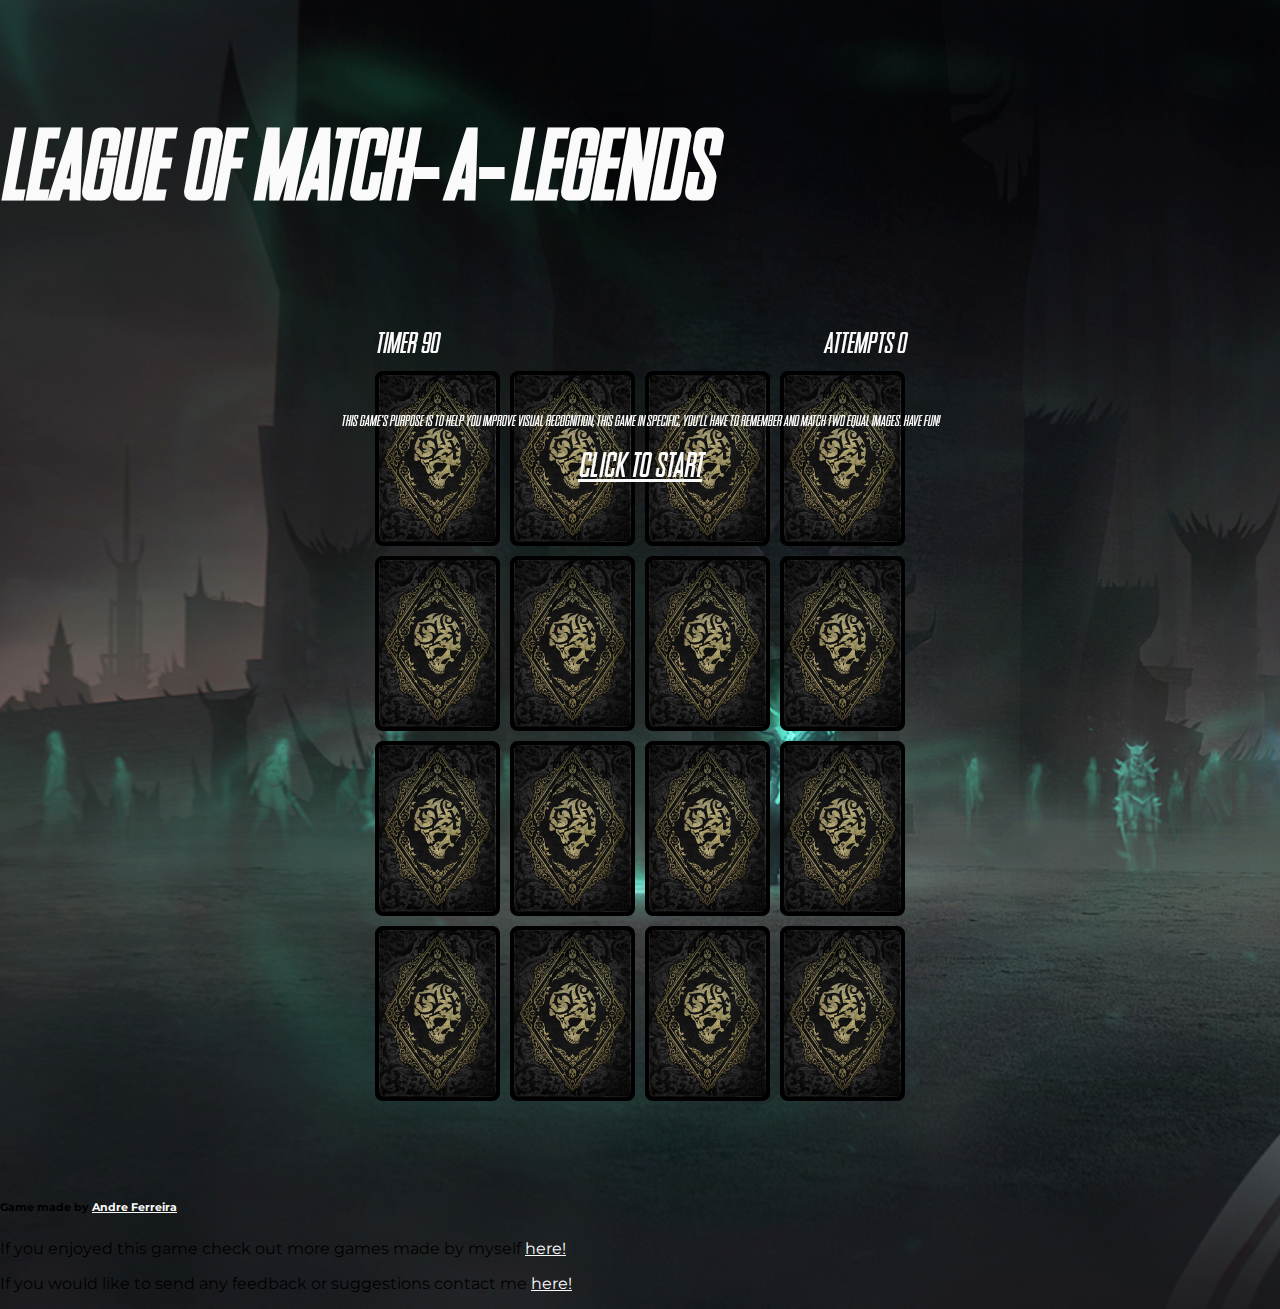
<file: index.html>
<!DOCTYPE html>
<html lang="en">
<head>
    <meta charset="UTF-8">
    <meta http-equiv="X-UA-Compatible" content="IE=edge">
    <meta name="viewport" content="width=device-width, initial-scale=1.0">
    <link rel="stylesheet" href="assets/css/style.css" type="text/css" />
    <link href="https://cdn.jsdelivr.net/npm/bootstrap@5.1.0/dist/css/bootstrap.min.css" rel="stylesheet" integrity="sha384-KyZXEAg3QhqLMpG8r+8fhAXLRk2vvoC2f3B09zVXn8CA5QIVfZOJ3BCsw2P0p/We" crossorigin="anonymous">
    <script src="assets/js/script.js" async></script>
    <title>League of Match-a-Legends</title>
</head>
<body>
    <section>
        <h1 class="page-heading text-center text-white">LEAGUE OF MATCH-A-LEGENDS</h1>
    </section>
    <div class="landing-page text-center visible">
      This game's purpose is to help you improve visual recognition, this game in specific, you'll have to remember and match two equal images. Have fun!
      <span class="landing-small-text">Click to start</span>
    </div>
    <div class="landing-page text-center" id="gameover-page">
      GAME OVER
      <span class="landing-small-text">Click to restart</span>
    </div>
    <div class="landing-page text-center" id="victory-page">
      VICTORY
      <span class="landing-small-text">Click to restart</span>
    </div>
   <section>
    <div class="game-container">
        <div class="game-info-container">
          <div class="game-info">
            Timer <span id="timer">90</span>
          </div>
          <div class="game-info">
            Attempts <span id="attempts">0</span>
          </div>
        </div>
        <div class="game-card">
            <div class="card-back card-face">
              <img class="back" src="assets/images/cards/backofcard.png" alt="back of card"/>
            </div>
            <div class="card-front card-face">
              <img class="front" src="assets/images/cards/aatrox.jpg" alt="Aatrox"/>
            </div>
          </div>
          <div class="game-card">
            <div class="card-back card-face">
              <img class="back" src="assets/images/cards/backofcard.png" alt="back of card"/>
            </div>
            <div class="card-front card-face">
              <img class="front" src="assets/images/cards/aatrox.jpg" alt="Aatrox"/>
            </div>
          </div>
          <div class="game-card">
            <div class="card-back card-face">
              <img class="back" src="assets/images/cards/backofcard.png" alt="back of card"/>
            </div>
            <div class="card-front card-face">
              <img class="front" src="assets/images/cards/akshan.jpg" alt="Akshan"/>
            </div>
          </div>
          <div class="game-card">
            <div class="card-back card-face">
                <img class="back" src="assets/images/cards/backofcard.png" alt="back of card"/>
            </div>
            <div class="card-front card-face">
              <img class="front" src="assets/images/cards/akshan.jpg" alt="Akshan"/>
            </div>
          </div>
          <div class="game-card">
            <div class="card-back card-face">
              <img class="back" src="assets/images/cards/backofcard.png" alt="back of card"/>
            </div>
            <div class="card-front card-face">
              <img class="front" src="assets/images/cards/brand.jpg" alt="Brand"/>
            </div>
          </div>
          <div class="game-card">
            <div class="card-back card-face">
              <img class="back" src="assets/images/cards/backofcard.png" alt="back of card"/>
            </div>
            <div class="card-front card-face">
              <img class="front" src="assets/images/cards/brand.jpg" alt="Brand"/>
            </div>
          </div>
          <div class="game-card">
            <div class="card-back card-face">
              <img class="back" src="assets/images/cards/backofcard.png" alt="back of card"/>
            </div>
            <div class="card-front card-face">
              <img class="front" src="assets/images/cards/gwen.jpg" alt="Gwen"/>
            </div>
          </div>
          <div class="game-card">
            <div class="card-back card-face">
              <img class="back" src="assets/images/cards/backofcard.png" alt="back of card"/>
            </div>
            <div class="card-front card-face">
              <img class="front" src="assets/images/cards/gwen.jpg" alt="Gwen"/>
            </div>
          </div>
          <div class="game-card">
            <div class="card-back card-face">
                <img class="back" src="assets/images/cards/backofcard.png" alt="back of card"/>
            </div>
            <div class="card-front card-face">
              <img class="front" src="assets/images/cards/heimerdinger.jpg" alt="Heimerdinger"/>
            </div>
          </div>
          <div class="game-card">
            <div class="card-back card-face">
              <img class="back" src="assets/images/cards/backofcard.png" alt="back of card"/>
            </div>
            <div class="card-front card-face">
              <img class="front" src="assets/images/cards/heimerdinger.jpg" alt="Heimerdinger"/>
            </div>
          </div>
          <div class="game-card">
            <div class="card-back card-face">
              <img class="back" src="assets/images/cards/backofcard.png" alt="back of card"/>
            </div>
            <div class="card-front card-face">
              <img class="front" src="assets/images/cards/rengar.jpg" alt="Rengar"/>
            </div>
          </div>
          <div class="game-card">
            <div class="card-back card-face">
              <img class="back" src="assets/images/cards/backofcard.png" alt="back of card"/>
            </div>
            <div class="card-front card-face">
              <img class="front" src="assets/images/cards/rengar.jpg" alt="Rengar"/>
            </div>
          </div>
          <div class="game-card">
            <div class="card-back card-face">
              <img class="back" src="assets/images/cards/backofcard.png" alt="back of card"/>
            </div>
            <div class="card-front card-face">
              <img class="front" src="assets/images/cards/teemo.jpg" alt="Teemo"/>
            </div>
          </div>
          <div class="game-card">
            <div class="card-back card-face">
              <img class="back" src="assets/images/cards/backofcard.png" alt="back of card"/>
            </div>
            <div class="card-front card-face">
              <img class="front" src="assets/images/cards/teemo.jpg" alt="Teemo"/>
            </div>
          </div>
          <div class="game-card">
            <div class="card-back card-face">
              <img class="back" src="assets/images/cards/backofcard.png" alt="back of card"/>
            </div>
            <div class="card-front card-face">
              <img class="front" src="assets/images/cards/yasuo.jpg" alt="Yasuo"/>
            </div>
          </div>
          <div class="game-card">
            <div class="card-back card-face">
              <img class="back" src="assets/images/cards/backofcard.png" alt="back of card"/>
            </div>
            <div class="card-front card-face">
              <img class="front" src="assets/images/cards/yasuo.jpg" alt="Yasuo"/>
            </div>
          </div>
      </div>
    
    </section>
    <section>
        <footer class="bg-dark text-white pt-5 pb-4">
            <div class="container text-center text-md-left">
               <div class="row text-center text-md-left">
                   <div class="col-md-3 col-lg-3 col-xl-3 mx-auto mt-3">
                       <h6 class="mb-4 font-weight-bold">Game made by <a href="https://github.com/andrerafaelf" target="_blank">Andre Ferreira</a></h6>
                       <p>If you enjoyed this game check out more games made by myself <a href="https://github.com/andrerafaelf" target="_blank">here!</a></p>
                       <p>If you would like to send any feedback or suggestions contact me <a href="contact.html" target="_blank">here!</a></p>
                   </div>
               </div> 
            </div>
        </footer>
    </section>
</body>
</html>
</file>
<file: assets/css/style.css>
@import url('https://fonts.googleapis.com/css2?family=Montserrat&display=swap');

@font-face {
    font-family: "SnesItalic";
    src: url("../fonts/SnesItalic.ttf");
}

* {
    box-sizing: border-box;
}

html {
    min-height: 100vh;
    cursor: url("../cursor/normal.cur"), auto;
}

body {
    background: url("../images/game-bg.jpg");
    background-size: cover;
    font-family: "Montserrat", sans-serif;
    margin: 0;
}

.page-heading {
    padding-top: 40px;
    padding-bottom: 40px;
    color: #fafafa;
    font-size: 100px;
    font-family: "SnesItalic", sans-serif;
}

/*--------------------------------------------Game Intro*/

.landing-page {
    display: none;
    position: fixed;
    top: 0;
    left: 0;
    right: 0;
    bottom: 0;
    justify-content: center;
    align-items: center;
    z-index: 100;
    font-family: "SnesItalic", sans-serif;
    color: #fafafa;
    padding-right: 100px;
    padding-left: 100px;
}

.landing-small-text {
    font-size: 35px;
    margin-top: 20px;
    text-decoration: underline;
}

.landing-page.visible, .gameover-page.visible, .victory-page.visible {
    display: flex;
    flex-direction: column;
    animation: landingpage-zoom 500ms forwards;
}

@keyframes landingpage-zoom {
   from {
       background-color: rgba(0, 0, 0, 0);
       font-size: 0;
   }
   to {
    background-color: rgba(0, 0, 0, 0.9);
       font-size: 70px;
   }
}

/*--------------------------------------------Game section*/

.game-info-container {
    grid-column: 1 / -1;
    display: flex;
    justify-content: space-between;
}

.game-info {
    color: #fafafa;
    font-size: 30px;
    font-family: "SnesItalic", sans-serif;
}

.game-container {
    display: grid;
    grid-template-columns: repeat(4, auto);
    grid-gap: 10px;
    margin: 50px;
    justify-content: center;
    perspective: 500px;
}

.game-card {
    position: relative;
    height: 175px;
    width: 125px;
    background-color: transparent;
}

.card-face {
    position: absolute;
    width: 100%;
    height: 100%;
    display: flex;
    justify-content: center;
    align-items: center;
    backface-visibility: hidden;
    transition: transform 500ms ease-in-out;
}

.card-back {
    transform: rotateY(0);
    -ms-transform: rotateY(0);
    -webkit-transform: rotateY(0);
    -moz-transform: rotateY(0);
    -o-transform: rotateY(0);
  }

.game-card.visible .card-back {
    transform: rotateY(180deg);
    -ms-transform: rotateY(180deg);
    -webkit-transform: rotateY(180deg);
    -moz-transform: rotateY(180deg);
    -o-transform: rotateY(180deg);
  }

.game-card.visible .card-front {
    transform: rotateY(0);
    -ms-transform: rotateY(0);
    -webkit-transform: rotateY(0);
    -moz-transform: rotateY(0);
    -o-transform: rotateY(0);
  } 

.card-front {
    transform: rotateY(-180deg);
    -ms-transform: rotateY(-180deg);
    -webkit-transform: rotateY(-180deg);
    -moz-transform: rotateY(-180deg);
    -o-transform: rotateY(-180deg);
}

.front, .back {
    height: 175px;
    width: 125px;
}

.front {
    border-radius: 8px;
}
/*--------------------------------------------Footer*/

footer {
    margin-top: 100px;
    bottom: 0;
}

.contact-footer {
    margin-top: 174px;
}

footer a {
    color: #fafafa;
}

/*--------------------------------------------Contact page*/

.contact-heading {
    font-family: "Exo", sans-serif;
    font-weight: 300;
    margin-top: 25px;
    margin-bottom: 20px;
}


.center-form {
    padding-top: 10px;
    margin: 0 auto;
    max-width: 70%;
}

button[type="submit"] {
    margin-top: 15px;
    margin-bottom: 20px;
    color: #fafafa;
}

@media (max-width: 600px) {
    .game-container {
      grid-template-columns: repeat(2, auto);
    }
  
    .game-info-container {
      flex-direction: column;
      align-items: center;
    }

    .page-heading {
        padding-top: 40px;
        padding-bottom: 40px;
        color: #fafafa;
        font-size: 40px;
        font-family: "SnesItalic", sans-serif;  
    }
  
    .landing-page.visible, .gameover-page.visible, .victory-page.visible {
        display: flex;
        flex-direction: column;
        animation: landingpage-zoom 500ms forwards;
    }
    
    @keyframes landingpage-zoom {
       from {
           background-color: rgba(0, 0, 0, 0);
           font-size: 0;
       }
       to {
        background-color: rgba(0, 0, 0, 0.9);
           font-size: 30px;
       }
    }

}

@media (max-width: 768px) {
    body {
        background: url("../images/game-bg.jpg");
        background-size: cover;
        background-attachment: fixed;
        background-position: center center;
    }
}
</file>
